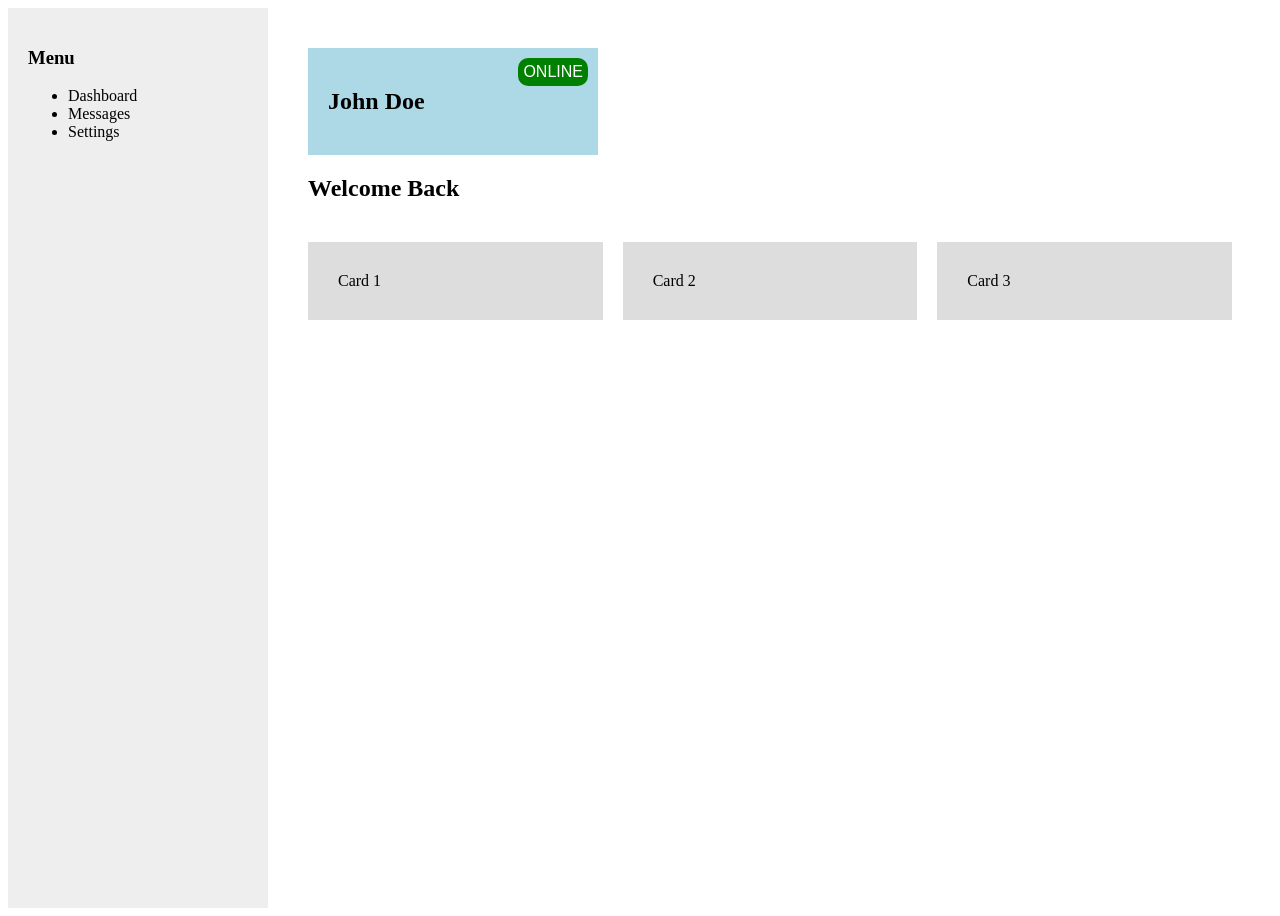
<file: index.html>
<!doctype html>
<html>
  <head>
    <link rel="stylesheet" href="style.css" />
  </head>
  <body>
    <main>
      <aside>
        <h3>Menu</h3>
        <ul>
          <li>Dashboard</li>
          <li>Messages</li>
          <li>Settings</li>
        </ul>
      </aside>

      <section>
        <div class="profile">
          <div class="status">ONLINE</div>
          <h2>John Doe</h2>
        </div>

        <h1 class="title">Welcome Back</h1>

        <div class="cards">
          <div class="card">Card 1</div>
          <div class="card">Card 2</div>
          <div class="card">Card 3</div>
        </div>
      </section>
    </main>
  </body>
</html>
</file>
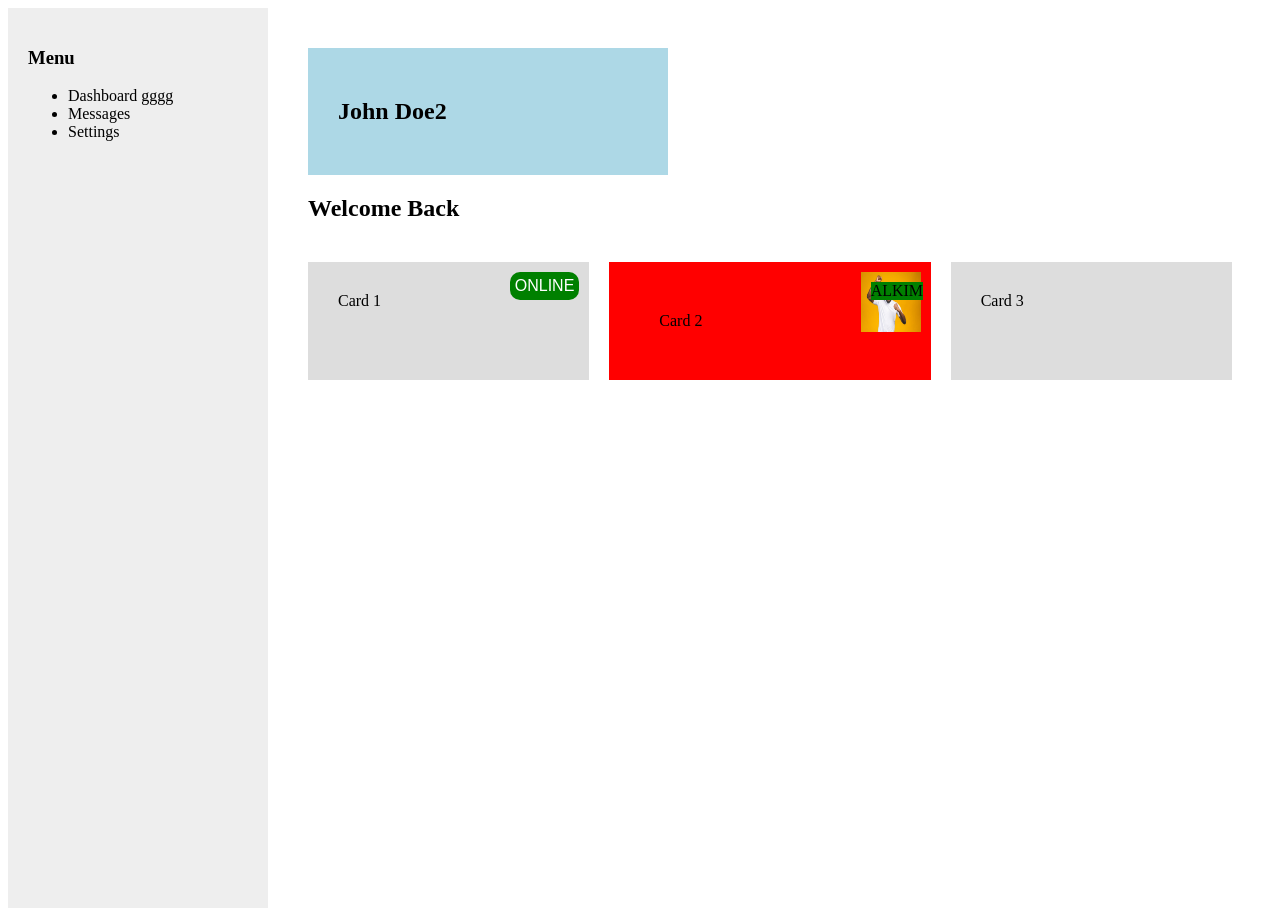
<file: example-01/index.html>
<!doctype html>
<html>
  <head>
    <link rel="stylesheet" href="style.css" />
  </head>
  <body>
    <main>
      <aside>
        <h3>Menu</h3>
        <ul>
          <li>Dashboard gggg</li>
          <li>Messages</li>
          <li>Settings</li>
        </ul>
      </aside>

      <section>
        <div class="profile">
          <h2>John Doe2</h2>
        </div>

        <h1 class="title">Welcome Back</h1>

        <div class="cards">
          <div class="card">
            <div class="status">ONLINE</div>
            Card 1
          </div>

          <div class="card2">
            Card 2
            <div class="img">
              <div>
                <img
                  class="photo"
                  src="a.jpg"
                  alt="dsadas"
                  width="60px"
                  height="60px"
                />
                <div class="alkim">ALKIM</div>
              </div>
            </div>
          </div>
          <div class="card">Card 3</div>
        </div>
      </section>
    </main>
  </body>
</html>
</file>
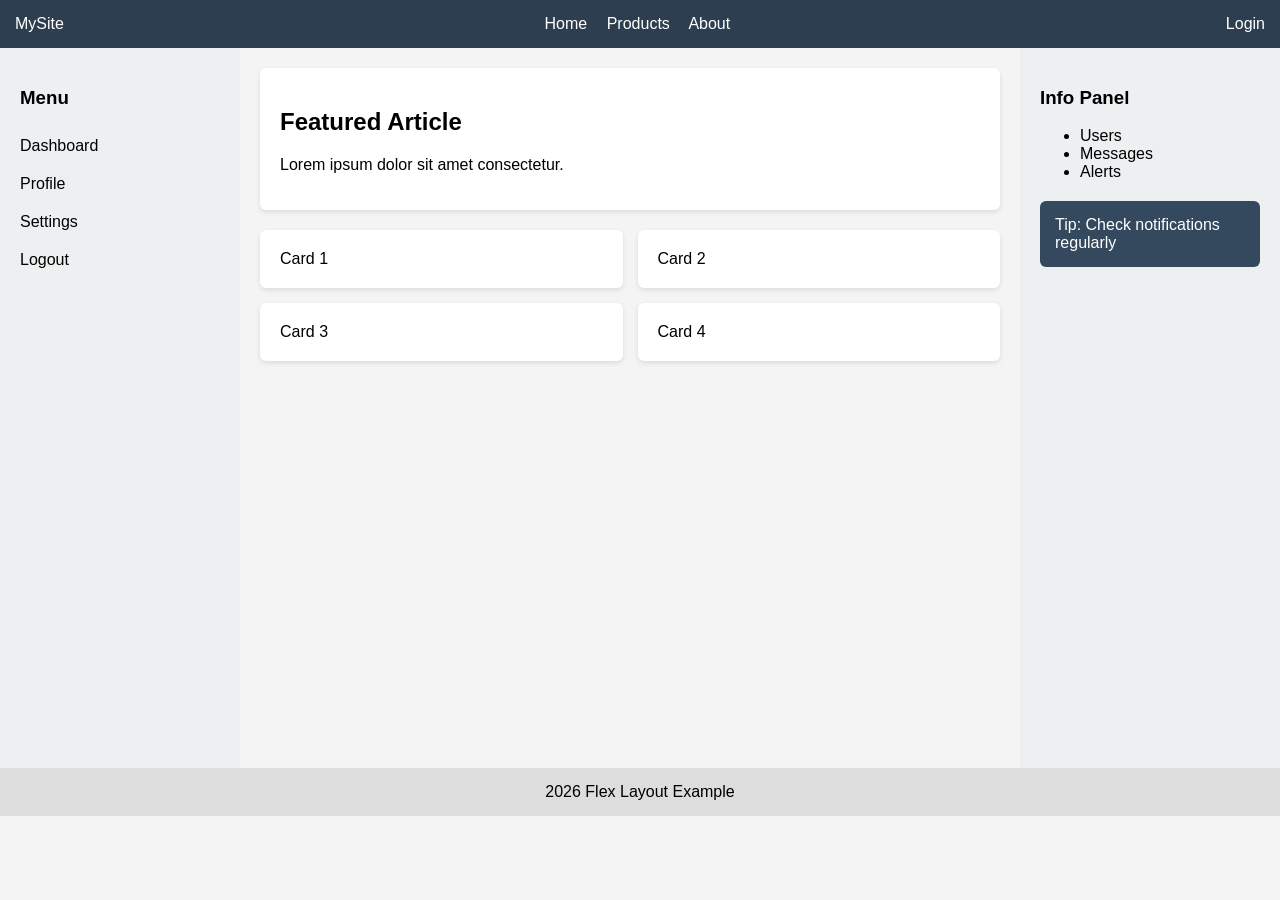
<file: example-04/index.html>
<!DOCTYPE html>
<html lang="en">

<head>
<meta charset="UTF-8">
<title>Flex Layout Example</title>
<link rel="stylesheet" href="style.css">
</head>

<body>

<header>

<div class="logo">MySite</div>

<nav>

<a href="#">Home</a>
<a href="#">Products</a>
<a href="#">About</a>

</nav>

<div class="user">

Login

</div>

</header>


<div class="container">

<aside class="sidebar">

<h3>Menu</h3>

<ul>

<li>Dashboard</li>
<li>Profile</li>
<li>Settings</li>
<li>Logout</li>

</ul>

</aside>


<main class="main">

<div class="featured">

<h2>Featured Article</h2>

<p>Lorem ipsum dolor sit amet consectetur.</p>

</div>


<div class="card-grid">

<div class="card">Card 1</div>
<div class="card">Card 2</div>
<div class="card">Card 3</div>
<div class="card">Card 4</div>

</div>

</main>


<div class="info">

<h3>Info Panel</h3>

<ul>

<li>Users</li>
<li>Messages</li>
<li>Alerts</li>

</ul>

<div class="tip">

Tip: Check notifications regularly

</div>

</div>

</div>


<footer>

2026 Flex Layout Example

</footer>

</body>

</html>
</file>
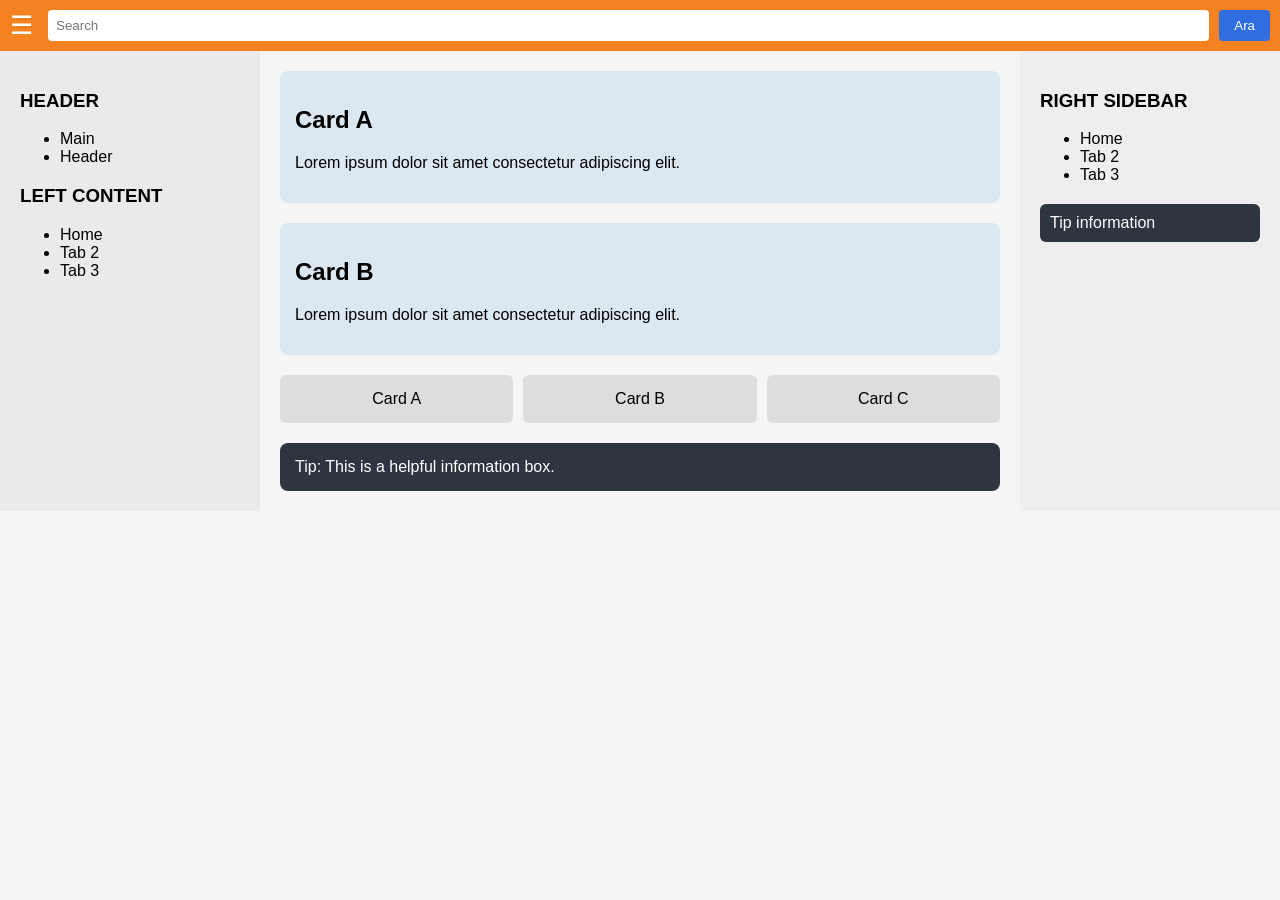
<file: index2.html>
<!doctype html>
<html lang="en">
  <head>
    <meta charset="UTF-8" />
    <title>Flex Layout Example</title>
    <link rel="stylesheet" href="style2.css" />
  </head>

  <body>
    <!-- HEADER -->
    <header>
      <div class="menu-icon">☰</div>

      <div class="search-box">
        <input type="text" placeholder="Search" />

        <button>Ara</button>
      </div>
    </header>

    <!-- PAGE LAYOUT -->
    <div class="container">
      <!-- LEFT SIDEBAR -->
      <aside>
        <h3>HEADER</h3>

        <ul>
          <li>Main</li>
          <li>Header</li>
        </ul>

        <h3>LEFT CONTENT</h3>

        <ul>
          <li>Home</li>
          <li>Tab 2</li>
          <li>Tab 3</li>
        </ul>
      </aside>

      <!-- MAIN CONTENT -->
      <main>
        <div class="card">
          <h2>Card A</h2>

          <p>Lorem ipsum dolor sit amet consectetur adipiscing elit.</p>
        </div>

        <div class="card">
          <h2>Card B</h2>

          <p>Lorem ipsum dolor sit amet consectetur adipiscing elit.</p>
        </div>

        <!-- SMALL CARD ROW -->
        <div class="card-row">
          <div class="mini-card">Card A</div>

          <div class="mini-card">Card B</div>

          <div class="mini-card">Card C</div>
        </div>

        <!-- TIP BOX -->
        <div class="tip">Tip: This is a helpful information box.</div>
      </main>

      <!-- RIGHT PANEL -->
      <div class="right-panel">
        <h3>RIGHT SIDEBAR</h3>

        <ul>
          <li>Home</li>
          <li>Tab 2</li>
          <li>Tab 3</li>
        </ul>

        <div class="tip-small">Tip information</div>
      </div>
    </div>
  </body>
</html>
</file>
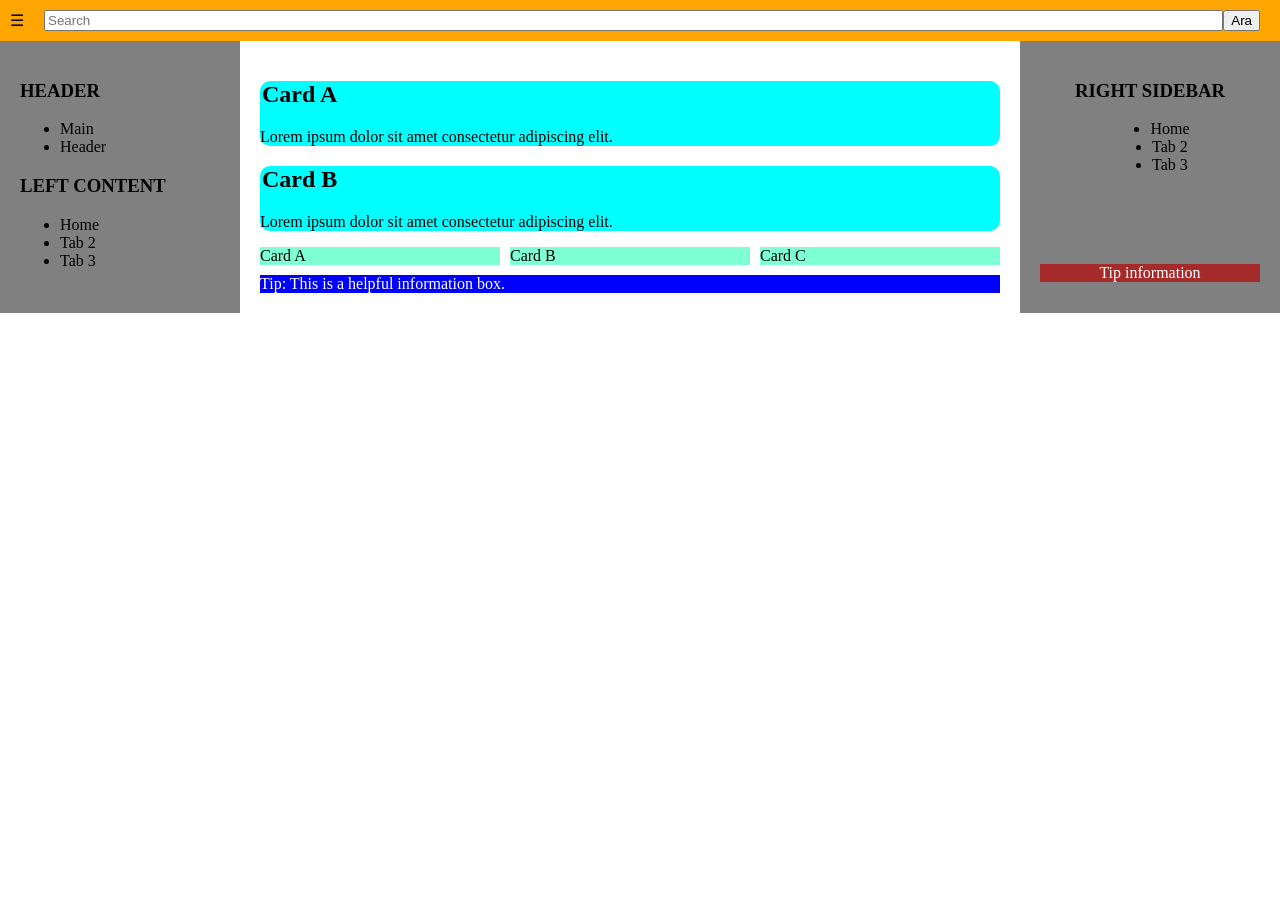
<file: example-03/index3.html>
<!doctype html>
<html lang="en">
  <head>
    <meta charset="UTF-8" />
    <title>Flex Layout Example</title>
    <link rel="stylesheet" href="style3.css" />
  </head>

  <body>
    <!-- HEADER -->
    <header>
      <div class="menu-icon">☰</div>

      <div class="search-box">
        <input type="text" placeholder="Search" />

        <button>Ara</button>
      </div>
    </header>

    <!-- PAGE LAYOUT -->
    <div class="container">
      <!-- LEFT SIDEBAR -->
      <aside>
        <h3>HEADER</h3>

        <ul>
          <li>Main</li>
          <li>Header</li>
        </ul>

        <h3>LEFT CONTENT</h3>

        <ul>
          <li>Home</li>
          <li>Tab 2</li>
          <li>Tab 3</li>
        </ul>
      </aside>

      <!-- MAIN CONTENT -->
      <main>
        <div class="card">
          <h2>Card A</h2>

          <p>Lorem ipsum dolor sit amet consectetur adipiscing elit.</p>
        </div>

        <div class="card">
          <h2>Card B</h2>

          <p>Lorem ipsum dolor sit amet consectetur adipiscing elit.</p>
        </div>

        <!-- SMALL CARD ROW -->
        <div class="card-row">
          <div class="mini-card">Card A</div>

          <div class="mini-card">Card B</div>

          <div class="mini-card">Card C</div>
        </div>

        <!-- TIP BOX -->
        <div class="tip">Tip: This is a helpful information box.</div>
      </main>

      <!-- RIGHT PANEL -->
      <div class="right-panel">
        <h3>RIGHT SIDEBAR</h3>

        <ul>
          <li>Home</li>
          <li>Tab 2</li>
          <li>Tab 3</li>
        </ul>

        <div class="tip-small">Tip information</div>
      </div>
    </div>
  </body>
</html>
</file>
<file: style.css>
main {
  display: flex;
  height: 100vh;
}
aside {
  width: 220px;
  background: #eee;
  padding: 20px;
}

section {
  flex-grow: 1;
  padding: 40px;
}
.profile {
  width: 250px;
  padding: 20px;
  background: lightblue;
  position: relative;
}
.status {
  position: absolute;
  top: 10px;
  right: 10px;
  background: green;
  color: white;
  padding: 5px;
  border-radius: 10px;
  font-family: "Gill Sans", "Gill Sans MT", Calibri, "Trebuchet MS", sans-serif;
}

.cards {
  display: flex;
  gap: 20px;
  margin-top: 40px;
}

.card {
  flex: 1;
  padding: 30px;
  background: #ddd;
}

@media (max-width: 768px) {
  aside {
    display: none;
  }
  .cards {
    flex-direction: column;
  }
}
</file>
<file: example-01/style.css>
main {
  display: flex;
  height: 100vh;
}
aside {
  width: 220px;
  background: #eee;
  padding: 20px;
}

section {
  flex-grow: 1;
  padding: 40px;
}
.profile {
  width: 300px;
  padding: 30px;
  background: lightblue;
  position: relative;
}
.status {
  position: absolute;
  top: 10px;
  right: 10px;

  background: green;
  color: white;
  padding: 5px;
  border-radius: 10px;
  font-family: "Gill Sans", "Gill Sans MT", Calibri, "Trebuchet MS", sans-serif;
}

.cards {
  display: flex;
  gap: 20px;
  margin-top: 40px;
}

.card {
  flex: 1;
  padding: 30px;
  background: #ddd;
  position: relative;
}

.card2 {
  flex: 1;
  padding: 50px;
  background-color: red;
  position: relative;
}
.img {
  position: absolute;
  top: 10px;
  right: 10px;
}
.photo {
  position: relative;
  background-color: orange;
}
.alkim {
  position: absolute;
  background-color: green;
  top: 10px;
  left: 10px;
}

@media (max-width: 768px) {
  aside {
    display: none;
  }
  .cards {
    flex-direction: column;
  }
}
</file>
<file: example-04/style.css>
body{

margin:0;

font-family:Arial;

background:#f4f4f4;

}


/* HEADER */

header{

display:flex;

justify-content:space-between;

align-items:center;

background:#2c3e50;

color:white;

padding:15px;

}


nav a{

color:white;

margin-right:15px;

text-decoration:none;

}



/* MAIN LAYOUT */

.container{

display:flex;

min-height:80vh;

}



/* SIDEBAR */

.sidebar{

width:200px;

background:#ecf0f1;

padding:20px;

}


.sidebar ul{

list-style:none;

padding:0;

}


.sidebar li{

padding:10px 0;

}



/* MAIN CONTENT */

.main{

flex-grow:1;

padding:20px;

}



/* FEATURED CARD */

.featured{

background:white;

padding:20px;

margin-bottom:20px;

border-radius:6px;

box-shadow:0 2px 5px rgba(0,0,0,0.1);

}



/* CARD GRID */

.card-grid{

display:flex;

flex-wrap:wrap;

gap:15px;

}


.card{

flex:1 1 200px;

background:white;

padding:20px;

border-radius:6px;

box-shadow:0 2px 5px rgba(0,0,0,0.1);

}



/* INFO PANEL */

.info{

width:220px;

background:#ecf0f1;

padding:20px;

}



/* TIP BOX */

.tip{

margin-top:20px;

background:#34495e;

color:white;

padding:15px;

border-radius:6px;

}



/* FOOTER */

footer{

text-align:center;

padding:15px;

background:#ddd;

}



/* RESPONSIVE */

@media (max-width:768px){

.container{

flex-direction:column;

}

.sidebar{

display:none;

}

.info{

display:none;

}

.card-grid{

flex-direction:column;

}

}
</file>
<file: style2.css>
/* BODY RESET */

body {
  margin: 0;
  font-family: Arial;
  background: #f5f5f5;
}

/* HEADER */

header {
  display: flex; /* elemanları yan yana getirir */
  align-items: center; /* dikey ortalama */

  background: #f58220;

  padding: 10px;
}

/* MENU ICON */

.menu-icon {
  font-size: 26px;

  color: white;

  margin-right: 15px;

  cursor: pointer;
}

/* SEARCH AREA */

.search-box {
  display: flex; /* input ve button yan yana */

  flex-grow: 1; /* header içindeki boş alanı doldurur */
}

/* SEARCH INPUT */

.search-box input {
  flex-grow: 1; /* input genişler */

  padding: 8px;

  border: none;

  border-radius: 4px;
}

/* SEARCH BUTTON */

.search-box button {
  padding: 8px 15px;

  margin-left: 10px;

  background: #2f6de0;

  color: white;

  border: none;

  border-radius: 4px;

  cursor: pointer;
}

/* PAGE LAYOUT */

.container {
  display: flex; /* 3 kolonlu layout oluşturur */
}

/* LEFT SIDEBAR */

aside {
  width: 220px; /* sabit genişlik */

  background: #eaeaea;

  padding: 20px;
}

/* MAIN CONTENT */

main {
  flex-grow: 1; /* kalan alanı doldurur */

  padding: 20px;
}

/* RIGHT PANEL */

.right-panel {
  width: 220px;

  background: #eeeeee;

  padding: 20px;
}

/* MAIN CARDS */

.card {
  background: #dbe8f2;

  padding: 15px;

  margin-bottom: 20px;

  border-radius: 8px;
}

/* CARD ROW */

.card-row {
  display: flex; /* kartları yan yana getirir */

  gap: 10px;

  margin-bottom: 20px;
}

/* MINI CARD */

.mini-card {
  flex: 1; /* kartların eşit genişlik almasını sağlar */

  background: #ddd;

  padding: 15px;

  text-align: center;

  border-radius: 6px;
}

/* TIP BOX */

.tip {
  background: #2d3640;

  color: white;

  padding: 15px;

  border-radius: 8px;
}

/* SMALL TIP */

.tip-small {
  background: #2d3640;

  color: white;

  padding: 10px;

  border-radius: 6px;

  margin-top: 20px;
}

/* RESPONSIVE DESIGN */

@media (max-width: 768px) {
  .container {
    flex-direction: column; /* kolonları alt alta getirir */
  }

  aside {
    display: none; /* mobilde sidebar gizlenir */
  }

  .right-panel {
    display: none; /* mobilde sağ panel gizlenir */
  }
}
</file>
<file: example-03/style3.css>
body{
    padding:0px;
    margin:0px;
}

header{
    
    padding:10px;
    display: flex;
    background-color: orange;
    align-items: center;
}
.search-box{
       
    display: flex;
    justify-content: right;
    flex-grow:1;
    padding-right:10px;
}
 .search-box input{
    flex-grow: 1;
}
.menu-icon{
    padding-right: 20px;
   
}
.container{
    display: flex;
}

aside{
    padding:20px;
    width:200px;
    background-color: grey;

}
main{
margin: 20px;
flex-direction: column;
flex-grow: 1;

}
main h2{
    padding-left:2px;
}
.card{
    
    gap:20px;
    background-color: aqua;
    border-radius: 10px;
    flex:1;
}
.card-row{
    gap:10px;
    display: flex;
}
.mini-card{
    flex:1;
    background-color: aquamarine;
}
.tip{
    margin-top:10px;
    background-color: blue;
    color:white;
    flex:1;
}
.right-panel{
    padding: 20px;
    width: 220px;
    background-color: grey;
}
.right-panel h3 {
    text-align: center;

}
.right-panel ul{
    display: flex;
    flex-direction: column;
 justify-content: center;
 align-items: center;

           
}
.tip-small{
    margin-top:90px;
    background-color: brown;
    color:white;
    text-align: center;
}
@media(max-width:768px){
    aside, .right-panel{
        display:none;
    }
    .card-row{
        flex-direction: column;
    }
}
</file>
